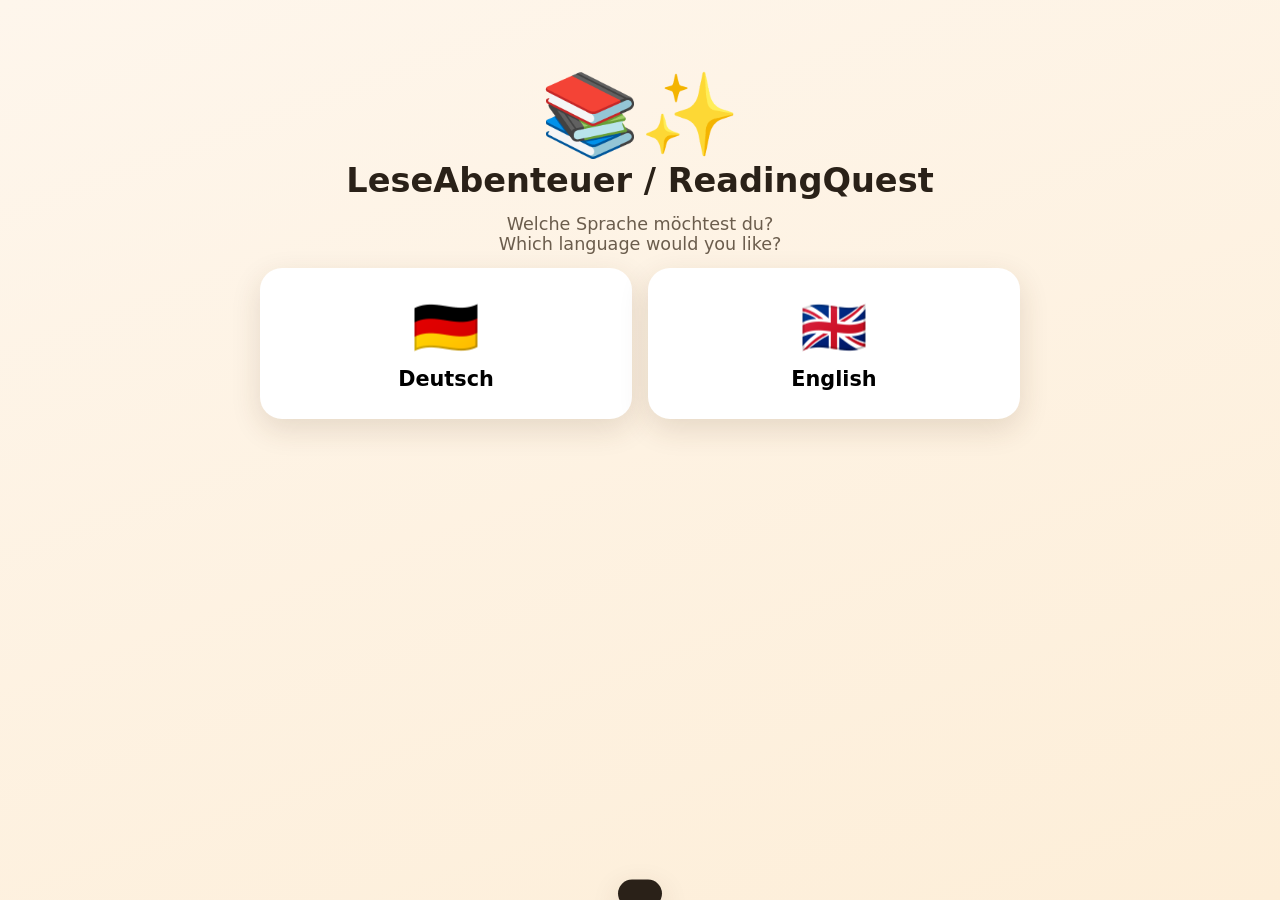
<file: index.html>
<!DOCTYPE html>
<html lang="de">
<head>
<meta charset="UTF-8">
<meta name="viewport" content="width=device-width, initial-scale=1.0, viewport-fit=cover, maximum-scale=1.0, user-scalable=no">
<meta name="mobile-web-app-capable" content="yes">
<meta name="apple-mobile-web-app-capable" content="yes">
<meta name="apple-mobile-web-app-status-bar-style" content="default">
<meta name="theme-color" content="#ff7a3c">
<title>LeseAbenteuer - Lesen lernen</title>
<link rel="stylesheet" href="src/styles.css?v=2">
</head>
<body>
<div class="app">
  <!-- Screens: jeweils nur einer aktiv -->
  <section id="screen-language" class="screen"></section>
  <section id="screen-home" class="screen"></section>
  <section id="screen-world" class="screen"></section>
  <section id="screen-mode" class="screen"></section>
  <section id="screen-session" class="screen"></section>
  <section id="screen-result" class="screen"></section>
</div>

<!-- Bottom-Sheet fuer Einstellungen / Wortschatz / Eltern / Sammlung / Entdecken -->
<div id="overlay" class="overlay"><div id="sheet" class="sheet"></div></div>
<!-- Belohnungs-Toast -->
<div id="toast" class="toast"></div>
<script src="src/content.js?v=2"></script>
<script src="src/app.js?v=2"></script>
</body>
</html>
</file>
<file: src/styles.css>
/* ============================================================
   LeseAbenteuer – Stylesheet
   Kindgerechte Lese-Lern-App fuer iPad (Klasse 2)
   ------------------------------------------------------------
   Aufbau:
   1. Design-Tokens (Farben, Abstaende) + Theming (hell/dunkel)
   2. Schrift-/Lesbarkeitsoptionen (Groesse, Dyslexie-Modus)
   3. Layout-Grundlagen + Touch-Targets
   4. Komponenten (Karten, Buttons, MC-Auswahl, HUD, Map ...)
   5. Animationen (ruhig, reduziert bei prefers-reduced-motion)
   ============================================================ */

/* 1. Design-Tokens ---------------------------------------- */
:root {
  --c-bg: #fef6ec;
  --c-bg-2: #fdeed8;
  --c-surface: #ffffff;
  --c-surface-2: #fff7ec;
  --c-ink: #2a2118;
  --c-ink-soft: #6b5d4d;
  --c-line: #efe1cd;
  --c-primary: #ff7a3c;
  --c-primary-ink: #ffffff;
  --c-accent: #3aa0ff;
  --c-green: #36b37e;
  --c-red: #ef5d5d;
  --c-gold: #ffb800;
  --c-purple: #8b6cf0;
  --shadow: 0 10px 30px rgba(80, 50, 20, 0.14);
  --shadow-sm: 0 4px 14px rgba(80, 50, 20, 0.12);
  --radius: 22px;
  --radius-sm: 14px;
  --tap: 64px;                 /* Mindest-Touchflaeche */
  --read-scale: 1;             /* per Einstellungen skaliert */
  --font-body: "Trebuchet MS", "Segoe UI", system-ui, sans-serif;
  --font-read: "Trebuchet MS", "Segoe UI", system-ui, sans-serif;
  --read-spacing: 0.2px;
  --read-line: 1.65;
}

/* Dunkler Modus */
[data-theme="dark"] {
  --c-bg: #1d1a26;
  --c-bg-2: #241f31;
  --c-surface: #2b2638;
  --c-surface-2: #322c42;
  --c-ink: #f4eefe;
  --c-ink-soft: #c3b8d6;
  --c-line: #3d3650;
  --shadow: 0 10px 30px rgba(0, 0, 0, 0.45);
  --shadow-sm: 0 4px 14px rgba(0, 0, 0, 0.4);
}

/* 2. Dyslexie-/Lesemodus ---------------------------------- */
[data-readfont="dyslexia"] {
  --font-read: "Verdana", "Comic Sans MS", system-ui, sans-serif;
  --read-spacing: 0.7px;
  --read-line: 1.9;
}
[data-readfont="serif"] { --font-read: Georgia, "Times New Roman", serif; }

* { box-sizing: border-box; -webkit-tap-highlight-color: transparent; }

html, body {
  margin: 0; padding: 0;
  background: linear-gradient(160deg, var(--c-bg), var(--c-bg-2));
  color: var(--c-ink);
  font-family: var(--font-body);
  -webkit-text-size-adjust: 100%;
  overscroll-behavior: none;
  min-height: 100%;
}
body { min-height: 100vh; }

/* 3. Layout ----------------------------------------------- */
.app {
  max-width: 1100px;
  margin: 0 auto;
  padding: max(14px, env(safe-area-inset-top)) 18px 40px;
  min-height: 100vh;
}
.screen { display: none; animation: fade .35s ease both; }
.screen.active { display: block; }
.center-col { max-width: 760px; margin: 0 auto; }

button, .btn { font-family: inherit; cursor: pointer; }
button:focus-visible, .btn:focus-visible, .mc:focus-visible {
  outline: 4px solid var(--c-accent); outline-offset: 3px;
}

h1, h2, h3 { line-height: 1.15; margin: 0 0 .4em; }
h1 { font-size: 2.1rem; }
h2 { font-size: 1.5rem; }
p { margin: 0 0 .8em; }

/* 4. Komponenten ------------------------------------------ */

/* HUD: Profil-Leiste oben */
.hud {
  display: flex; align-items: center; gap: 10px;
  background: var(--c-surface); border-radius: var(--radius);
  padding: 10px 14px; box-shadow: var(--shadow-sm);
  position: sticky; top: 6px; z-index: 20; flex-wrap: wrap;
}
.hud .avatar {
  width: 46px; height: 46px; border-radius: 50%;
  display: grid; place-items: center; font-size: 26px;
  background: var(--c-surface-2); flex: none;
}
.hud .who { font-weight: 700; margin-right: auto; }
.hud .who small { display: block; font-weight: 600; color: var(--c-ink-soft); font-size: .72rem; }
.chip {
  display: inline-flex; align-items: center; gap: 6px;
  background: var(--c-surface-2); border-radius: 999px;
  padding: 7px 13px; font-weight: 800; font-size: 1rem;
  border: 2px solid var(--c-line);
}
.chip.gold { color: #9a6b00; }
.chip .ic { font-size: 1.1rem; }
.icon-btn {
  width: 48px; height: 48px; border-radius: 14px; border: 2px solid var(--c-line);
  background: var(--c-surface-2); font-size: 1.3rem; display: grid; place-items: center;
}

/* Buttons */
.btn {
  border: none; border-radius: 16px; padding: 16px 22px;
  font-size: 1.15rem; font-weight: 800; min-height: var(--tap);
  background: var(--c-surface); color: var(--c-ink); box-shadow: var(--shadow-sm);
  transition: transform .12s ease, filter .12s ease;
}
.btn:active { transform: translateY(2px) scale(.99); }
.btn.primary { background: var(--c-primary); color: var(--c-primary-ink); }
.btn.accent  { background: var(--c-accent); color: #fff; }
.btn.ghost   { background: transparent; box-shadow: none; border: 2px solid var(--c-line); }
.btn.big { width: 100%; font-size: 1.3rem; padding: 20px; }
.btn-row { display: flex; gap: 12px; flex-wrap: wrap; }

/* Karten / Grid */
.grid { display: grid; gap: 16px; }
.cards { grid-template-columns: repeat(auto-fill, minmax(220px, 1fr)); }
.card {
  background: var(--c-surface); border-radius: var(--radius);
  padding: 18px; box-shadow: var(--shadow); border: 2px solid transparent;
  text-align: left; transition: transform .15s ease;
}
.card:active { transform: scale(.98); }
.card .emoji { font-size: 3rem; display: block; margin-bottom: 6px; }
.card.locked { filter: grayscale(.7) opacity(.7); }
.card .lock { float: right; font-size: 1.3rem; }
.card .meta { color: var(--c-ink-soft); font-weight: 600; font-size: .9rem; }

/* Sprachauswahl-Kacheln */
.lang-grid { grid-template-columns: repeat(auto-fit, minmax(150px, 1fr)); }
.lang-tile {
  display: flex; flex-direction: column; align-items: center; gap: 8px;
  font-size: 1.3rem; font-weight: 800; padding: 26px 14px;
}
.lang-tile .flag { font-size: 3.4rem; }

/* Lese-Panel */
.read-card {
  background: var(--c-surface); border-radius: var(--radius);
  padding: 26px clamp(18px, 4vw, 40px); box-shadow: var(--shadow);
}
.story-text {
  font-family: var(--font-read);
  font-size: calc(1.45rem * var(--read-scale));
  line-height: var(--read-line);
  letter-spacing: var(--read-spacing);
  word-spacing: 2px;
}
.story-text .vocab {
  border-bottom: 3px dotted var(--c-accent); cursor: pointer; font-weight: 700;
}

/* Multiple-Choice-Auswahl (4-6 grosse Buttons) */
.mc-list { display: grid; gap: 12px; margin-top: 8px; }
@media (min-width: 620px) { .mc-list.two { grid-template-columns: 1fr 1fr; } }
.mc {
  display: flex; align-items: center; gap: 14px; text-align: left;
  border: 3px solid var(--c-line); background: var(--c-surface);
  border-radius: 18px; padding: 16px 18px; min-height: var(--tap);
  font-size: calc(1.2rem * var(--read-scale)); font-weight: 700; color: var(--c-ink);
  transition: transform .1s ease, border-color .15s ease, background .15s ease;
}
.mc:active { transform: scale(.98); }
.mc .key {
  width: 40px; height: 40px; flex: none; border-radius: 12px;
  background: var(--c-surface-2); display: grid; place-items: center;
  font-weight: 900; color: var(--c-ink-soft);
}
.mc.correct { border-color: var(--c-green); background: rgba(54,179,126,.16); }
.mc.wrong   { border-color: var(--c-red); background: rgba(239,93,93,.14); }
.mc.correct .key { background: var(--c-green); color: #fff; }
.mc.wrong .key   { background: var(--c-red); color: #fff; }
.mc[disabled] { opacity: .55; }

/* Feedback-Banner */
.feedback {
  border-radius: 16px; padding: 14px 18px; font-weight: 800; font-size: 1.1rem;
  margin-top: 14px; display: none;
}
.feedback.show { display: block; animation: pop .3s ease both; }
.feedback.ok  { background: rgba(54,179,126,.18); color: #1c7a52; }
.feedback.no  { background: rgba(239,93,93,.16); color: #b53636; }
[data-theme="dark"] .feedback.ok { color: #7be3b4; }
[data-theme="dark"] .feedback.no { color: #ff9a9a; }

/* Fortschritt / Timer */
.bar { height: 16px; background: var(--c-surface-2); border-radius: 999px; overflow: hidden; border: 2px solid var(--c-line); }
.bar > span { display: block; height: 100%; background: var(--c-green); width: 0; transition: width .4s ease; }
.timer {
  display: flex; align-items: center; gap: 10px; font-weight: 800;
  background: var(--c-surface); border-radius: 14px; padding: 8px 14px; box-shadow: var(--shadow-sm);
}
.timer.low { color: var(--c-red); }
.timer .ring { font-variant-numeric: tabular-nums; font-size: 1.2rem; }

/* Sektions-Kopf */
.sec-head { display: flex; align-items: center; gap: 12px; margin-bottom: 14px; flex-wrap: wrap; }
.sec-head .bar { flex: 1; min-width: 140px; }

/* Weltkarte */
.map { position: relative; background:
   radial-gradient(circle at 20% 30%, rgba(58,160,255,.12), transparent 40%),
   radial-gradient(circle at 80% 70%, rgba(139,108,240,.12), transparent 40%);
  border-radius: var(--radius); padding: 6px; }

/* Schatzbuch / Sammlung */
.collection { display: grid; grid-template-columns: repeat(auto-fill, minmax(96px,1fr)); gap: 12px; }
.collect-item { background: var(--c-surface); border-radius: 16px; padding: 12px; text-align: center; box-shadow: var(--shadow-sm); }
.collect-item .emoji { font-size: 2.4rem; }
.collect-item.locked { filter: grayscale(1) opacity(.45); }
.collect-item small { display:block; font-weight:700; color: var(--c-ink-soft); }

/* Sterne-Reihe */
.stars { font-size: 2.4rem; letter-spacing: 6px; }

/* Modal / Sheet (Wortschatz, Einstellungen, Eltern) */
.overlay {
  position: fixed; inset: 0; background: rgba(20,12,4,.45);
  display: none; align-items: flex-end; justify-content: center; z-index: 60;
  padding: 0; backdrop-filter: blur(2px);
}
.overlay.show { display: flex; animation: fade .25s ease both; }
.sheet {
  background: var(--c-surface); width: 100%; max-width: 640px;
  border-radius: 26px 26px 0 0; padding: 22px 22px max(22px, env(safe-area-inset-bottom));
  box-shadow: var(--shadow); max-height: 88vh; overflow: auto; animation: slideup .3s ease both;
}
@media (min-width: 700px){ .overlay{ align-items:center; } .sheet{ border-radius:26px; } }
.sheet h2 { display:flex; align-items:center; gap:10px; }
.sheet .close { float: right; }
.row { display:flex; align-items:center; justify-content:space-between; gap:12px; padding:12px 0; border-bottom:1px solid var(--c-line); }
.row:last-child { border-bottom:none; }
.seg { display:flex; gap:6px; background:var(--c-surface-2); padding:5px; border-radius:14px; }
.seg button { border:none; background:transparent; padding:10px 14px; border-radius:10px; font-weight:800; color:var(--c-ink-soft); min-height:44px; }
.seg button.on { background:var(--c-primary); color:#fff; }

/* Missionen */
.mission { display:flex; align-items:center; gap:12px; background:var(--c-surface); border-radius:16px; padding:14px; box-shadow:var(--shadow-sm); margin-bottom:10px; }
.mission .big-ic { font-size:1.8rem; }
.mission.done { opacity:.6; }
.mission .bar { flex:1; }

/* Mode-Auswahl */
.mode-pick { display:grid; gap:12px; grid-template-columns:1fr 1fr; }
@media (max-width:520px){ .mode-pick{ grid-template-columns:1fr; } }

/* Toast / Belohnungs-Popup */
.toast {
  position: fixed; left: 50%; bottom: 26px; transform: translateX(-50%) translateY(120%);
  background: var(--c-ink); color: #fff; padding: 14px 22px; border-radius: 16px;
  font-weight: 800; z-index: 90; box-shadow: var(--shadow); transition: transform .4s cubic-bezier(.2,1.3,.4,1);
  max-width: 90vw; text-align:center;
}
.toast.show { transform: translateX(-50%) translateY(0); }

.eyebrow { text-transform: uppercase; letter-spacing: 2px; font-size: .8rem; font-weight: 800; color: var(--c-primary); }
.muted { color: var(--c-ink-soft); }
.hidden { display: none !important; }
.spacer { height: 18px; }
.confetti { position: fixed; top: -10px; font-size: 1.4rem; pointer-events: none; z-index: 80; animation: fall 2.2s linear forwards; }

/* 5. Animationen ------------------------------------------ */
@keyframes fade { from { opacity: 0; transform: translateY(6px); } to { opacity: 1; transform: none; } }
@keyframes pop  { from { transform: scale(.9); opacity: 0; } to { transform: none; opacity: 1; } }
@keyframes slideup { from { transform: translateY(40px); opacity:.4; } to { transform: none; opacity:1; } }
@keyframes fall { to { transform: translateY(104vh) rotate(540deg); opacity: .9; } }
@keyframes pulse { 50% { transform: scale(1.06); } }
.pulse { animation: pulse 1.4s ease-in-out infinite; }

@media (prefers-reduced-motion: reduce) {
  *, *::before, *::after { animation-duration: .001ms !important; transition-duration: .05ms !important; }
}

/* ---------- Metalldetektor: Signal-Feedback ---------- */
.mc-list.detector .mc { justify-content: center; font-size: 1.1rem; }
.mc.warm { border-color: #f5c451; background: #fff6e0; }
.mc.hot  { border-color: #ff7a3c; background: #ffe6d8; animation: detbeep .4s ease; }
[data-theme="dark"] .mc.warm { background: #38301c; }
[data-theme="dark"] .mc.hot  { background: #3a2418; }
@keyframes detbeep { 0%,100% { transform: scale(1); } 50% { transform: scale(1.05); } }
@media (prefers-reduced-motion: reduce) { .mc.hot { animation: none; } }
</file>
